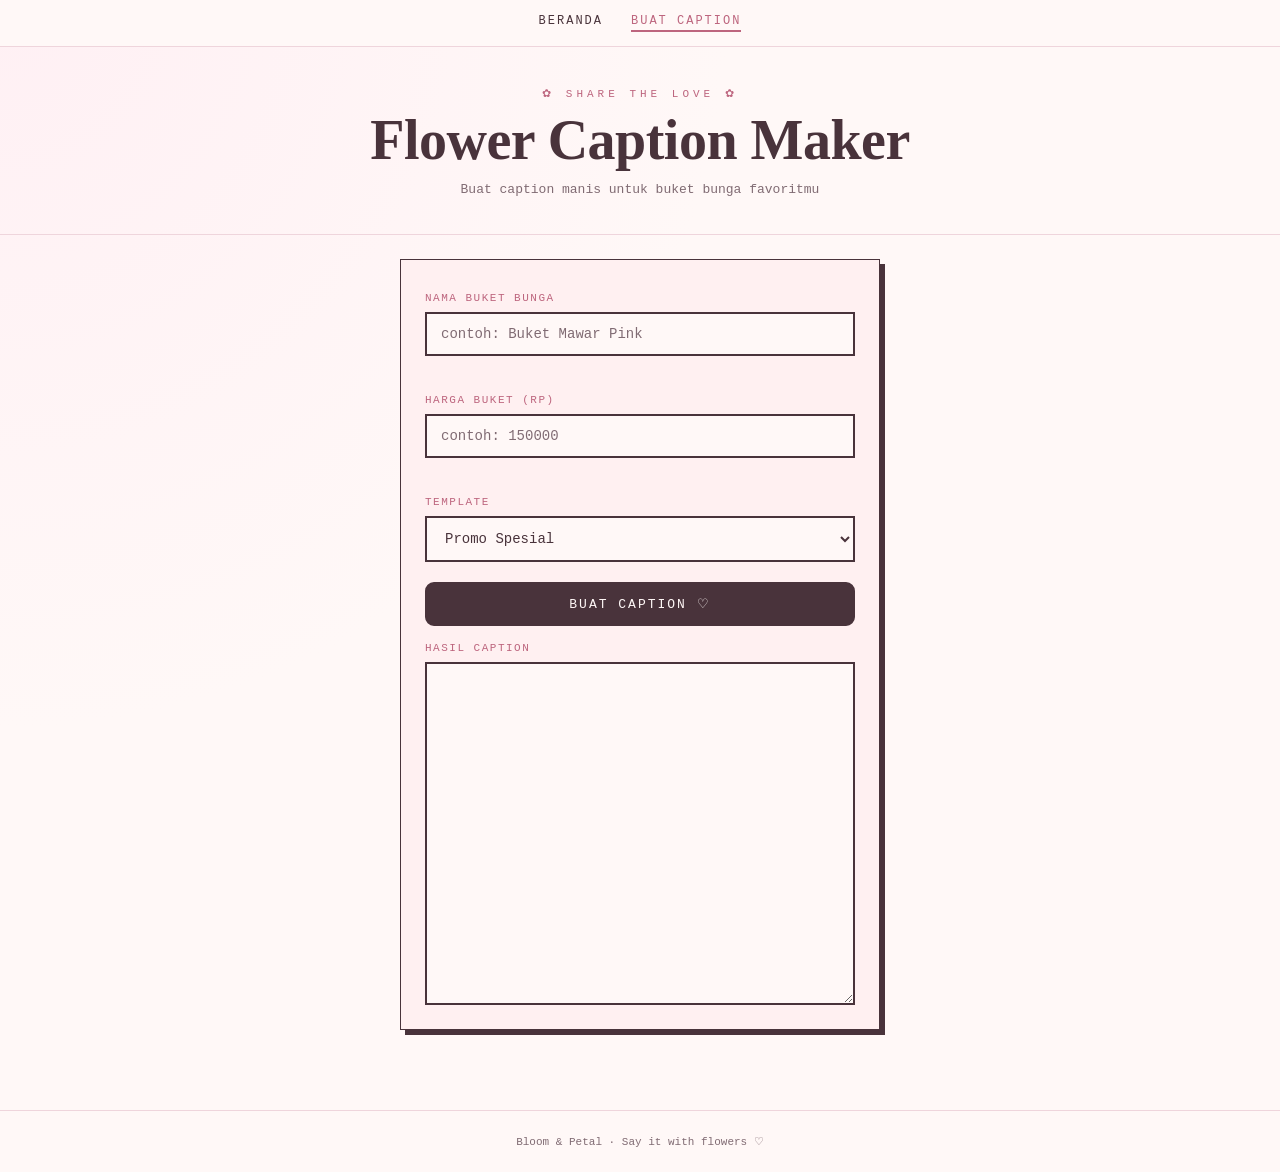
<file: public/form.html>
<!DOCTYPE html>
<html lang="id">
<head>
<meta charset="UTF-8">
<meta name="viewport" content="width=device-width, initial-scale=1.0">
<title>Buat Caption — Bloom & Petal</title>
<link rel="stylesheet" href="css/index.css">
<link rel="stylesheet" href="css/form.css">
</head>
<body>

  <nav>
    <a href="index.html">Beranda</a>
    <a href="form.html" aria-current="page">Buat Caption</a>
  </nav>

  <header>
    <div class="eyebrow">✿ Share the Love ✿</div>
    <h1>Flower Caption Maker</h1>
    <p>Buat caption manis untuk buket bunga favoritmu</p>
  </header>

  <main>
    <form id="form" novalidate>
      <label for="nama">Nama Buket Bunga</label>
      <input type="text" id="nama" placeholder="contoh: Buket Mawar Pink" aria-describedby="nama-error">
      <small class="error" id="nama-error" aria-live="polite"></small>

      <label for="harga">Harga Buket (Rp)</label>
      <input type="number" id="harga" placeholder="contoh: 150000" aria-describedby="harga-error">
      <small class="error" id="harga-error" aria-live="polite"></small>

      <label for="template">Template</label>
      <select id="template">
        <option value="promo">Promo Spesial</option>
        <option value="santai">Manis & Santai</option>
        <option value="formal">Elegan</option>
      </select>

      <button type="submit">Buat Caption ♡</button>

      <label for="caption">Hasil Caption</label>
      <textarea id="caption" rows="14" readonly></textarea>
    </form>
  </main>

  <footer>
    Bloom &amp; Petal &middot; Say it with flowers ♡
  </footer>

<script src="js/form.js"></script>
</body>
</html>
</file>
<file: public/css/index.css>
:root{
  --paper: #fff8f7;
  --paper-dark: #fff0f1;
  --ink: #49333b;
  --ink-soft: #806b73;
  --tag-red: #bd657e;
  --line: #f1dce2;
  --mono: 'JetBrains Mono', 'Courier New', monospace;
  --serif: Georgia, 'Times New Roman', serif;
}

* { box-sizing: border-box; }

body{
  margin:0;
  background: var(--paper);
  color: var(--ink);
  font-family: var(--serif);
  background-image:
    radial-gradient(circle at top left, #fff0f4, transparent 42%);
}

header{
  padding: 40px 24px 24px;
  border-bottom: 1px solid #efd5dc;
  text-align: center;
}

header .eyebrow{
  font-family: var(--mono);
  letter-spacing: 4px;
  text-transform: uppercase;
  font-size: 11px;
  color: var(--tag-red);
  margin-bottom: 8px;
}

header h1{
  font-size: clamp(32px, 6vw, 56px);
  margin: 0;
  font-weight: 700;
  letter-spacing: -0.5px;
}

header p{
  color: var(--ink-soft);
  font-family: var(--mono);
  font-size: 13px;
  margin-top: 10px;
}

.controls{
  max-width: 1080px;
  margin: 28px auto 0;
  padding: 0 24px;
  display: flex;
  gap: 12px;
  flex-wrap: wrap;
  align-items: center;
  justify-content: space-between;
}

#searchInput{
  flex: 1;
  min-width: 200px;
  padding: 12px 16px;
  border: 1px solid #e8cbd4;
  background: var(--paper);
  font-family: var(--mono);
  font-size: 14px;
  color: var(--ink);
  outline: none;
}
#searchInput::placeholder{ color: var(--ink-soft); }
#searchInput:focus{ border-color: var(--tag-red); }

#categorySelect{
  padding: 12px 14px;
  border: 1px solid #e8cbd4;
  background: var(--paper);
  font-family: var(--mono);
  font-size: 14px;
  color: var(--ink);
  outline: none;
  cursor: pointer;
}

main{
  max-width: 1080px;
  margin: 24px auto 80px;
  padding: 0 24px;
}

#status{
  font-family: var(--mono);
  font-size: 13px;
  color: var(--ink-soft);
  text-align: center;
  padding: 60px 0;
}

#status.error{ color: var(--tag-red); }

.grid{
  display: grid;
  grid-template-columns: repeat(auto-fill, minmax(230px, 1fr));
  gap: 22px;
}

.card{
  background: var(--paper-dark);
  border: 1px solid #efd5dc;
  position: relative;
  display: flex;
  flex-direction: column;
  transition: transform 0.15s ease, box-shadow 0.15s ease;
}

.card:hover{
  transform: translateY(-3px);
  box-shadow: 0 12px 28px #bd657e20;
}

.card .thumb-wrap{
  aspect-ratio: 1 / 1;
  overflow: hidden;
  border-bottom: 1px solid #efd5dc;
  background: #fff7f8;
}

.card img{
  width: 100%;
  height: 100%;
  object-fit: cover;
  display: block;
}

.card .body{
  padding: 14px 16px 16px;
  flex: 1;
  display: flex;
  flex-direction: column;
}

.card .category{
  font-family: var(--mono);
  font-size: 10px;
  text-transform: uppercase;
  letter-spacing: 1.5px;
  color: var(--tag-red);
  margin-bottom: 6px;
}

.card h3{
  font-size: 16px;
  margin: 0 0 8px;
  line-height: 1.3;
}

.card .meta{
  font-family: var(--mono);
  font-size: 11px;
  color: var(--ink-soft);
  margin-bottom: 12px;
}

.card .footer-row{
  margin-top: auto;
  display: flex;
  align-items: center;
  justify-content: space-between;
  padding-top: 10px;
  border-top: 1px dashed var(--ink-soft);
}

.price-tag{
  font-family: var(--mono);
  font-weight: 700;
  font-size: 17px;
  color: var(--ink);
}

.price-tag .discount{
  display: block;
  font-size: 10px;
  color: var(--tag-red);
  font-weight: 400;
}

.rating{
  font-family: var(--mono);
  font-size: 12px;
  color: var(--ink-soft);
}

.stock-badge{
  position: absolute;
  top: 10px;
  right: 10px;
  font-family: var(--mono);
  font-size: 9px;
  letter-spacing: 1px;
  text-transform: uppercase;
  padding: 4px 8px;
  background: var(--tag-red);
  color: white;
}

.stock-badge.low{ background: var(--tag-red); }

footer{
  text-align: center;
  font-family: var(--mono);
  font-size: 11px;
  color: var(--ink-soft);
  padding: 24px;
  border-top: 1px solid #efd5dc;
}

nav{
  position: sticky;
  top: 0;
  z-index: 10;
  display: flex;
  justify-content: center;
  gap: 28px;
  padding: 14px 24px;
  border-bottom: 1px solid #efd5dc;
  background: var(--paper);
}

nav a{
  font-family: var(--mono);
  font-size: 12px;
  letter-spacing: 2px;
  text-transform: uppercase;
  color: var(--ink);
  text-decoration: none;
  padding-bottom: 2px;
  border-bottom: 2px solid transparent;
}

nav a:hover,
nav a[aria-current="page"]{
  color: var(--tag-red);
  border-bottom-color: var(--tag-red);
}

/* Nuansa toko bunga */
.card{border-radius:16px;overflow:hidden;box-shadow:0 5px 18px #bd657e12;background:#fff;}
.card .thumb-wrap{border-bottom:0;}
.card img{transition:transform .35s ease;}
.card:hover img{transform:scale(1.04);}
.card:hover{box-shadow:0 14px 30px #bd657e25;}
nav{background:#fff8f7;border-bottom-color:#efd5dc;}
button{border-radius:9px;}
</file>
<file: public/css/form.css>
/* variabel, body, header, nav & footer diambil dari index.css */

form{
  max-width: 480px;
  margin: 0 auto;
  padding: 24px;
  background: var(--paper-dark);
  border: 1.5px solid var(--ink);
  box-shadow: 5px 5px 0 var(--ink);
  display: flex;
  flex-direction: column;
  gap: 8px;
}

label{
  font-family: var(--mono);
  font-size: 11px;
  letter-spacing: 1.5px;
  text-transform: uppercase;
  color: var(--tag-red);
  margin-top: 8px;
}

input, select, textarea{
  padding: 12px 14px;
  border: 2px solid var(--ink);
  background: var(--paper);
  font-family: var(--mono);
  font-size: 14px;
  color: var(--ink);
  outline: none;
}

input::placeholder{ color: var(--ink-soft); }
input:focus, select:focus, textarea:focus{ border-color: var(--tag-red); }

select{ cursor: pointer; }

textarea{
  resize: vertical;
  font-family: var(--serif);
  font-size: 15px;
  line-height: 1.5;
}

button{
  margin-top: 12px;
  padding: 12px;
  border: 2px solid var(--ink);
  background: var(--ink);
  color: var(--paper);
  font-family: var(--mono);
  font-size: 13px;
  letter-spacing: 2px;
  text-transform: uppercase;
  cursor: pointer;
}

button:hover{
  background: var(--tag-red);
  border-color: var(--tag-red);
}

.error{
  font-family: var(--mono);
  font-size: 11px;
  color: var(--tag-red);
  min-height: 14px;
}

input[aria-invalid="true"]{
  border-color: var(--tag-red);
  background: #f7e4e0;
}
</file>
